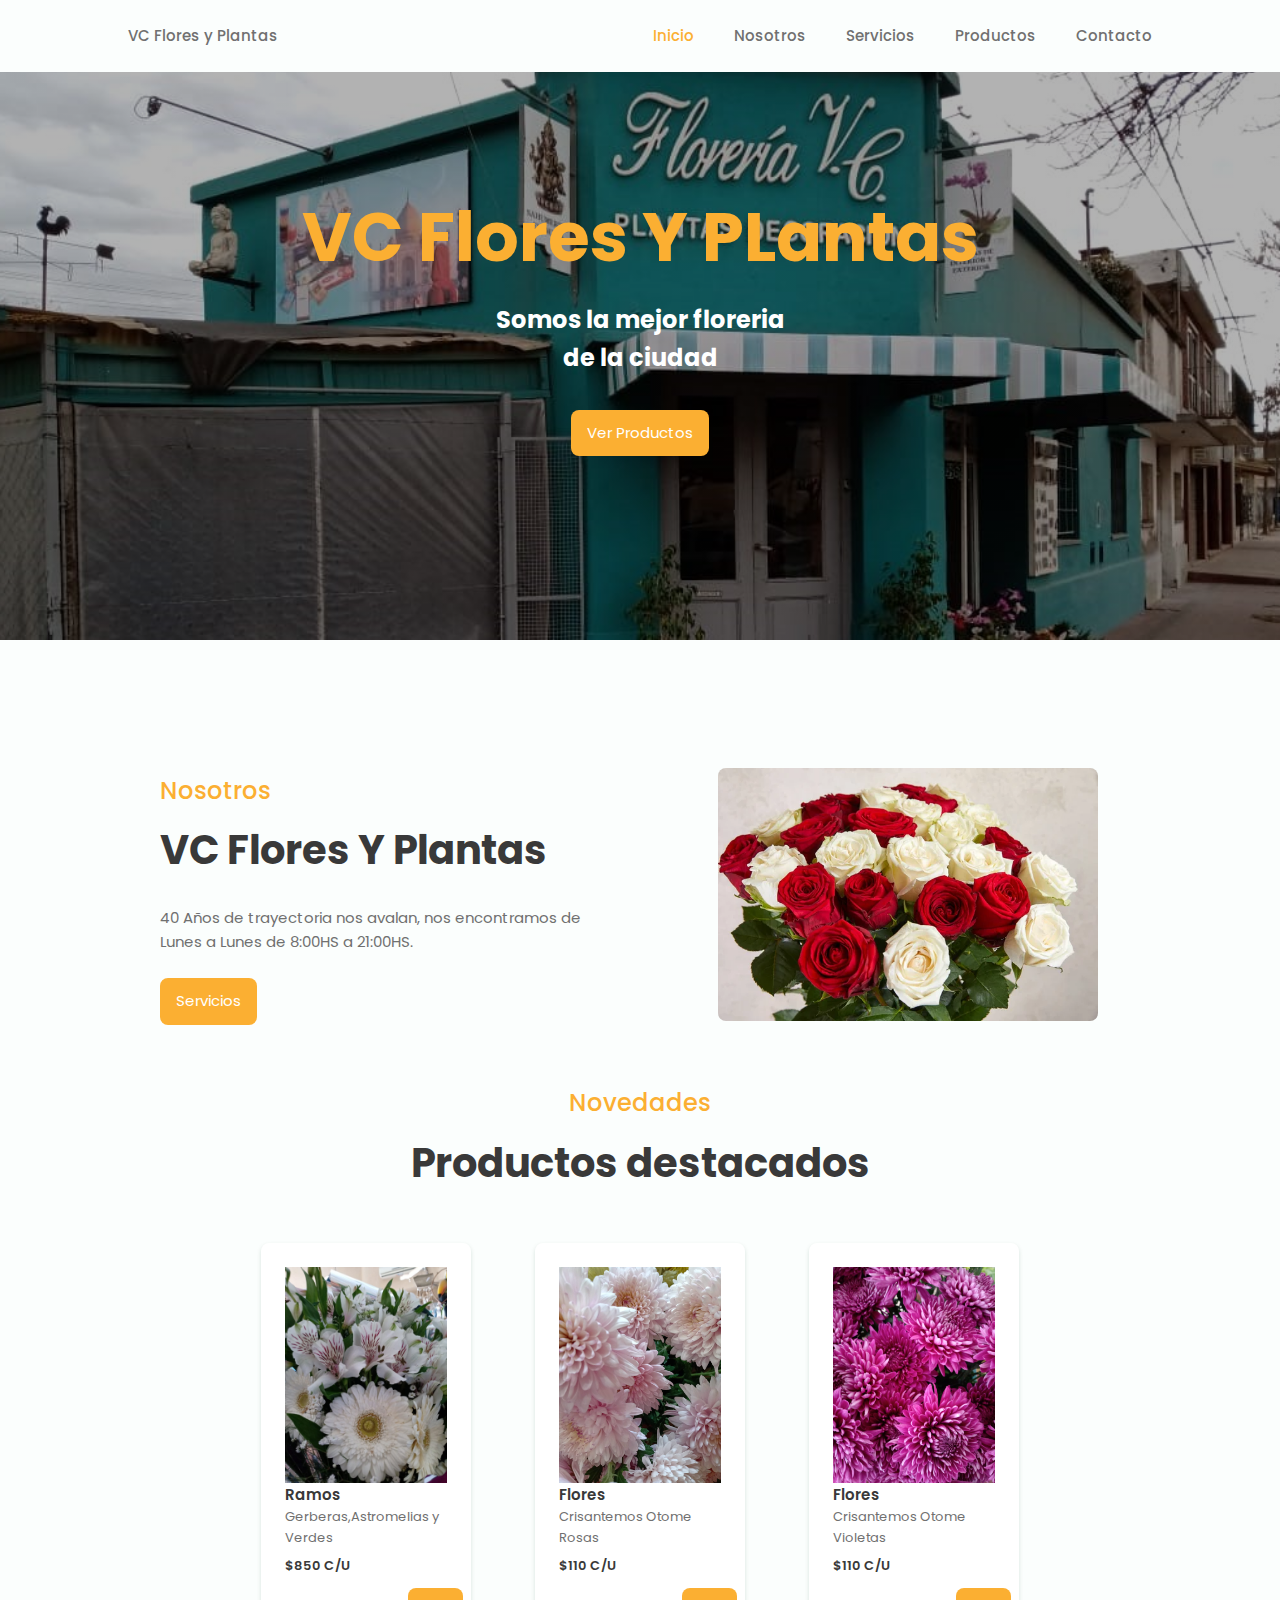
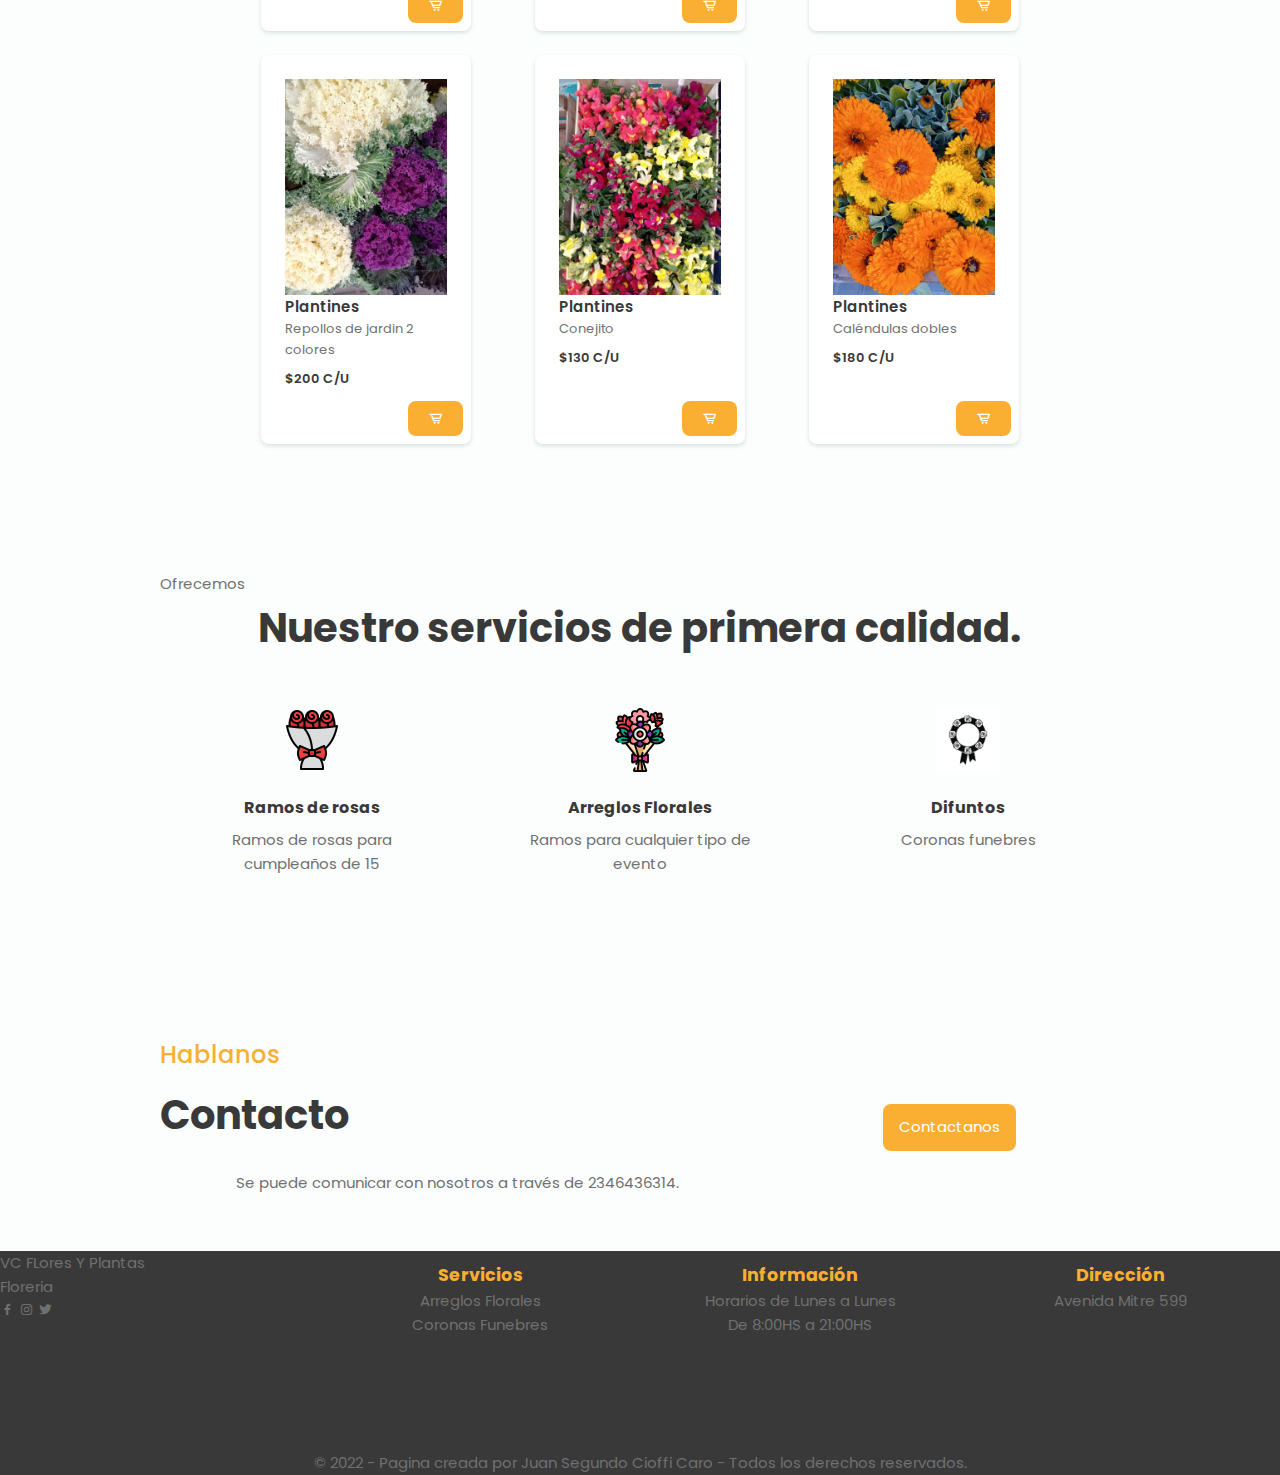
<file: Web/css/index.html>
<!DOCTYPE html>
<html lang="en">
<head>
    <meta charset="UTF-8">
    <meta http-equiv="X-UA-Compatible" content="IE=edge">
    <meta name="viewport" content="width=device-width, initial-scale=1.0">
    <title>VC Flores Y Plantas</title>
    <link href='https://cdn.jsdelivr.net/npm/boxicons@2.0.5/css/boxicons.min.css' rel='stylesheet'>
    <link rel="stylesheet" href="../css/style.css">
    <link rel="icon" type="image/png" href="../iconorosas.png">
</head>
<body>
    <header class="l-header">
        <nav class="nav tk-container">
            <a href="#" class="nav-logo">VC Flores y Plantas</a>
            <div class="nav-menu">
                <ul class="nav-lista">
                    <li class="nav-item"><a href="#home" class="nav-link active-link">Inicio</a></li>
                    <li class="nav-item"><a href="#nosotros" class="nav-link">Nosotros</a></li>
                    <li class="nav-item"><a href="#servicios" class="nav-link">Servicios</a></li>
                    <li class="nav-item"><a href="#1" class="nav-link">Productos</a></li>
                    <li class="nav-item"><a href="#contacto" class="nav-link">Contacto</a></li>
                </ul>
            </div>
        </nav>
        <div class="nav-toggle">
            <div class="nav-menu_toggle">
                <ul class="nav-lista_toggle">
                    <li class="nav-item_toggle"><a href="#home" class="nav-link active-link">Inicio</a></li>
                    <li class="nav-item_toggle"><a href="#nosotros" class="nav-link">Nosotros</a></li>
                    <li class="nav-item_toggle"><a href="#servicios" class="nav-link">Servicios</a></li>
                    <li class="nav-item_toggle"><a href="#1" class="nav-link">Productos</a></li>
                    <li class="nav-item_toggle"><a href="#contacto" class="nav-link">Contacto</a></li>
                </ul>
            </div>
        </div>
    </header>

    <main class="l-main">
        <section class="home" id="home">
            <div class="home-container tk-container tk-grid">
                <div class="home-datos">
                    <h1 class="home-titulo">VC Flores Y PLantas</h1>
                    <h2 class="home-subtitulo">Somos la mejor floreria <br> de la ciudad</h2>
                    <a href="#1" class="button">Ver Productos</a>
                </div>
            </div>
        </section>
        <section class="nosotros section tk-container" id="nosotros">
            <div class="nosotros-container tk-grid">
                <div class="nosotros-datos">
                    <span class="section-subtitulo nosotros_initial">Nosotros</span>
                    <h2 class="section-titulo nosotros_initial">VC Flores Y Plantas</h2>
                    <p class="descripcion-nosotros"> 40 Años de trayectoria nos avalan, nos encontramos de Lunes a Lunes de 8:00HS a 21:00HS.</p>
                    <a href="#servicios" class="button">Servicios</a>
                </div>
                <div class="nosotros-datos">
                    <img src="../rosas.jpeg" alt="" class="nosotros-img">
                </div>
                <div id="1">
                </div>
            </div>
        </section>
        <section class="productos-section tk-container" id="productos">
            <span class="section-subtitulo">Novedades</span>
            <h2 class="section-titulo productos">Productos destacados</h2>
            <div class="productos-container tk-grid">
                <div class="productos-contenido">
                    <img src="../RamoGerberas.jpeg" alt="productos-img">
                    <h3 class="productos-nombre">Ramos</h3>
                    <span class="productos-detalles">Gerberas,Astromelias y Verdes</span>
                    <span class="productos-precio">$850 C/U</span>
                    <a href="#" class="button productos-button"><i class="bx bx-cart-alt"></i></a>
                </div>

                <div class="productos-contenido">
                    <img src="../CrisantemosRosas.jpeg" alt="productos-img">
                    <h3 class="productos-nombre">Flores</h3>
                    <span class="productos-detalles">Crisantemos Otome Rosas</span>
                    <span class="productos-precio">$110 C/U</span>
                    <a href="#" class="button productos-button"><i class="bx bx-cart-alt"></i></a>
                </div>

                <div class="productos-contenido">
                    <img src="../FloresVioletas.jpeg" alt="productos-img">
                    <h3 class="productos-nombre">Flores</h3>
                    <span class="productos-detalles">Crisantemos Otome Violetas</span>
                    <span class="productos-precio">$110 C/U</span>
                    <a href="#" class="button productos-button"><i class="bx bx-cart-alt"></i></a>
                </div>

                <div class="productos-contenido">
                    <img src="../plantines2.jpeg" alt="productos-img">
                    <h3 class="productos-nombre">Plantines</h3>
                    <span class="productos-detalles">Repollos de jardin 2 colores</span>
                    <span class="productos-precio">$200 C/U</span>
                    <a href="#" class="button productos-button"><i class="bx bx-cart-alt"></i></a>
                </div>

                <div class="productos-contenido">
                    <img src="../plantines.jpeg" alt="productos-img">
                    <h3 class="productos-nombre">Plantines</h3>
                    <span class="productos-detalles">Conejito</span>
                    <span class="productos-precio">$130 C/U</span>
                    <a href="#" class="button productos-button"><i class="bx bx-cart-alt"></i></a>
                </div>

                <div class="productos-contenido">
                    <img src="../plantinesN.jpeg" alt="productos-img">
                    <h3 class="productos-nombre">Plantines</h3>
                    <span class="productos-detalles">Caléndulas dobles</span>
                    <span class="productos-precio">$180 C/U</span>
                    <a href="#" class="button productos-button"><i class="bx bx-cart-alt"></i></a>
                </div>
            </div>
        </section>
        <section class="servicios section tk-container" id="servicios">
            <span class="section-subtitilo">Ofrecemos</span>
            <h2 class="section-titulo">Nuestro servicios de primera calidad.</h2>
            <div class="servicios-container tk-grid">
                <div class="servicios-contenido">
                    <img src="../iconorosas.png" class="servicios-img" alt="">
                    <h3 class="servicios-titulo">Ramos de rosas</h3>
                    <p class="servicios-descripcion">Ramos de rosas para cumpleaños de 15</p>
                </div>
               <div class="servicios-contenido">
                    <img src="../ramooooo.png" class="servicios-img" alt="">
                    <h3 class="servicios-titulo">Arreglos Florales</h3>
                    <p class="servicios-descripcion">Ramos para cualquier tipo de evento</p>
                 </div>
                 <div class="servicios-contenido">
                    <img src="../coronafunebre.jpg" class="servicios-img" alt="">
                    <h3 class="servicios-titulo">Difuntos</h3>
                    <p class="servicios-descripcion">Coronas funebres</p>
                </div>
            </div>
        </section>
        <section class="contacto section tk-container" id="contacto">
            <div class="contacto-container tk-grid">
                <div class="contacto-datos">
                    <span class="section-subtitulo contacto_initial">Hablanos</span>
                    <h2 class="section-titulo contacto_initial">Contacto</h2>
                    <p class="contacto-descripcion">Se puede comunicar con nosotros a través de 2346436314.</p>
                </div>
                <div class="contacto-button">
                    <a href="../formulario/formulario.html" class="button">Contactanos</a>
                </div>
            </div>
        </section>
    </main>

    <footer>
        <div class="footer-container">
            <div>
                <a href="#" class="footer-titulo">VC FLores Y Plantas</a><br>
                <span class="footer-descripcion">Floreria</span><br>
                <a href="https://www.facebook.com/" target="_blank" class="footer-redes"><i class="bx bxl-facebook"></i></a>
                <a href="https://www.instagram.com/" target="_blank" class="footer-redes"><i class="bx bxl-instagram"></i></a>
                <a href="https://twitter.com/" target="_blank" class="footer-redes"><i class="bx bxl-twitter"></i></a>
            </div>
            <div class="footer-contenido">
                <h3 class="footer-titulo">Servicios</h3>
                <ul>
                    <li><a href="#servicios" class="footer-link">Arreglos Florales</a></li>
                    <li><a href="#servicios" class="footer-link">Coronas Funebres</a></li>
                </ul>
            </div>
            <div class="footer-contenido">
                <h3 class="footer-titulo">Información</h3>
                <ul>
                    <li><a href="#nosotros" class="footer-link">Horarios de Lunes a Lunes</a></li>
                    <li><a href="#nosotros" class="footer-link">De 8:00HS a 21:00HS</a></li>
                </ul>
            </div>
            <div class="footer-contenido">
                <h3 class="footer-titulo">Dirección</h3>
                <ul>
                 <li>Avenida Mitre 599</li>
                </ul>
            </div>
        </div>
        <p class="footer-copy">&copy; 2022 - Pagina creada por Juan Segundo Cioffi Caro - Todos los derechos reservados.</p>
    </footer>
</body>
</html>
</file>
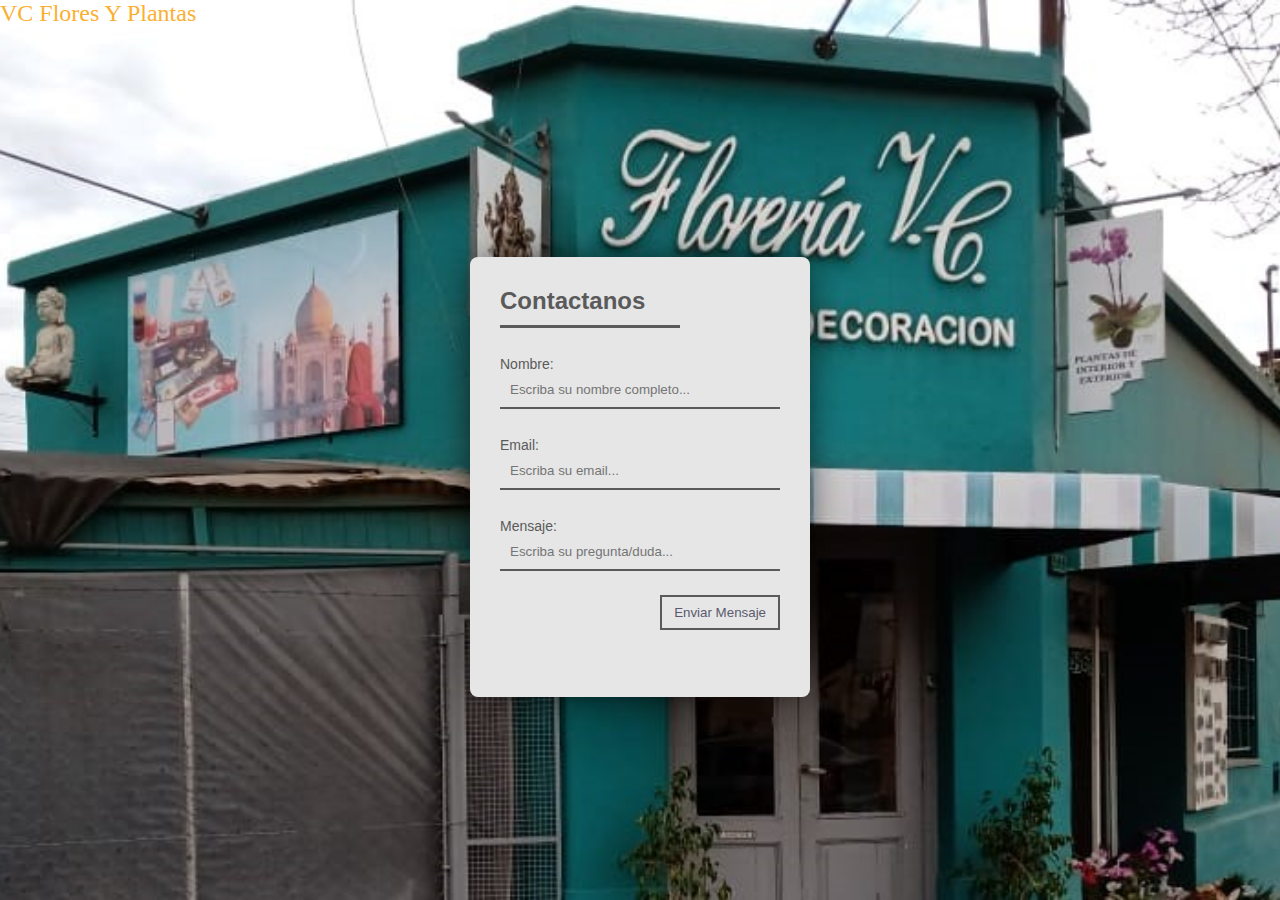
<file: Web/formulario/formulario.html>
<!DOCTYPE html>
<html lang="en">
<head>
    <meta charset="UTF-8">
    <meta http-equiv="X-UA-Compatible" content="IE=edge">
    <meta name="viewport" content="width=device-width, initial-scale=1.0">
    <title>Formulario de contacto</title>
    <link rel="stylesheet" href="../formulario/formulario.css">
    <link rel="icon" type="image/png" href="../iconorosas.png">
</head>
<body>
    <header class="l-header">
        <nav class="nav tk-container">
            <a href="../css/index.html" class="nav-logo">VC Flores Y Plantas</a>
            <a href="../css/index.html" class="nav-flecha">🡰</a>
        </nav>
    </header>
    <main> 
        <form class="form">
            <h2>Contactanos</h2>
            <p type="Nombre:"><input placeholder="Escriba su nombre completo..."></input></p>
            <p type="Email:"><input placeholder="Escriba su email..."></input></p>
            <p type="Mensaje:"><input placeholder="Escriba su pregunta/duda..."></input></p>
            <button>Enviar Mensaje</button>
          </form>
    </main>
</body>
</html>
</file>
<file: Web/css/style.css>
@import url("https://fonts.googleapis.com/css2?family=Poppins:wght@400;500;600&display=swap");
*,::before,::after{
    box-sizing: border-box;
}
html{
    scroll-behavior: smooth;
}
body {
    margin: 3rem 0 0 0;
    font-family: 'Poppins', sans-serif;
    font-size: .938rem;
    background-color: #fbfefd;
    color: #707070;
    line-height: 1.6;
}
h1,h2,h3,p,ul {
    margin: 0;
}
ul {
    padding: 0;
    list-style: none;
}
a {
    text-decoration: none;
}
img {
    max-width: 100%;
    height: auto;
}
.section {
    padding: 2rem 0 2rem;
}
.section-titulo, .section-subtitulo {
    text-align: center;
}
.section-titulo {
    font-size: 2.5rem;
    color: #393939;
    margin-bottom: 1.5rem;
}
.section-subtitulo {
    font-size: 1.5rem;
    display: block;
    color: #fbaf32;
    font-weight: 500;
    margin-bottom: .5rem;
}
.tk-container {
    max-width: 960px;
    width: calc(100% - 2rem);
    margin-left: 1rem;
    margin-right: 1rem;
}
.tk-grid {
    display: grid;
    gap: 1.5rem;
}
.l-header {
    width: 100%;
    position: fixed;
    top: 0;
    left: 0;
    z-index: 100;
    background-color: #fbfefd;
}
.nav{
    max-width: 1024px;
    height: 3rem;
    display: flex;
    justify-content: space-between;
    align-items: center;
}
.nav-menu{
    display: none;
}
.nav-item_toggle{
    font-size: 15px;
}
.nav-lista_toggle{
    display: flex;
    justify-content: space-evenly
}
.nav-menu_toggle{
    border-top: #5555 1px solid;
}
@media screen and (max-width:768px){
    .nav-menu{
        position: fixed;
        top:-100%;
        left: 0;
        width: 100%;
        padding: 1.5rem 0 1rem;
        text-align: center;
        background-color: #fbfefd;
        transition: .4s;
        box-shadow: 0 4px 4px rgba(0, 0, 0, .1);
        border-radius: 0 0 1rem 1rem;
        z-index: 100;
    }
}
.nav-item {
    margin-bottom: 1rem;
}
.nav-link, .nav-logo, .nav-toggle {
    color: #707070;
    font-weight: 500;
}
.nav-logo:hover{
    color: #fbaf32;
}
.nav-link {
    transition: .3s;
}
.nav-link:hover {
    color: #fbaf32;
}
.nav-toggle {
    font-size: 1.3rem;
    cursor: pointer;
}
.active-link {
    color: #fbaf32;
}
.home {
    background-image: linear-gradient(rgba(0,0,0,0.3),rgba(0,0,0,0.3)),
     url(../frente.jpeg);
     background-position: center center;
     background-size: cover;
}
.home-container {
    height: calc(100vh - 3rem);
    align-content: center;
}
.home-datos {
    text-align: center;
}
.home-titulo {
    font-size: 4.25rem;
    color: #fbaf32;
    margin-bottom: .5rem;
}
.home-subtitulo {
    font-size: 1.5rem;
    color: #fff;
    margin-bottom: 2rem;
}
.button{
    display: inline-block;
    background-color: #fbaf32;
    color: #fff;
    padding: .70rem 1rem;
    border-radius: .5rem;
    transition: .3s;
}
.button:hover {
    background-color: #e78e00;
}
.nosotros-datos {
    text-align: center;
    margin: auto;
}
.descripcion-nosotros {
    margin-bottom: 1.5rem;
}
.nosotros-img {
    width: 280px;
    border-radius: .5rem;
    justify-self: center;
}
.servicios-container{
    row-gap: 2.5rem;
    grid-template-columns: repeat(auto-fit, minmax(220px, 1fr));
}
.servicios-contenido {
    text-align: center;
}
.servicios-img {
    width: 64px;
    height: 64px;
    fill: #fbaf32;
    margin-bottom: 1rem;
}
.servicios-titulo {
    font-size: 1rem;
    color: #393939;
    margin-bottom: .5rem;
}
.servicios-descripcion {
    padding: 0 1.5rem;
}
.productos-container {
    grid-template-columns: repeat(2, 1fr);
    justify-content: center;
}
.productos-contenido{
    position: relative;
    display: flex;
    flex-direction: column;
    background-color: #fff;
    border-radius: .5rem;
    box-shadow: 0 2px 4px rgba(3, 74, 40, .15);
    padding: .75rem;
}
.productos-img{
    width: 100px;
    align-self: center;
    margin-bottom: 1rem;
}
.productos-nombre, .productos-precio{
    font-weight: 600;
    color: #393939;
}
.productos-nombre {
    font-size: .938rem;
}
.productos-detalles, .productos-precio {
    font-size: .813rem;
}
.productos-detalles {
    margin-bottom: .5rem;
}
.productos-precio{
    padding-bottom: 30px;
}
.productos-button {
    position: absolute;
    bottom: 0;
    right: 0;
    display: flex;
    padding: 10px 20px;
    margin: 8px;
}
.contacto-container {
    text-align: center;
}
.contacto-descripcion {
    margin-bottom: 1.5rem;
}
@media screen and (min-width:576px) {
    .nosotros-container {
        grid-template-columns: repeat(2,1fr);
        align-items: center;
    }
    .nosotros-datos, .nosotros_initial,
    .contacto_initial{
        text-align: initial;
    }
    .nosotros-img {
        width: 380px;
        order: -1;
    }
    .contacto-container{
        grid-template-columns: 1.75fr 1fr;
        align-items: center;
    }
    .contacto-button {
        justify-self: center;
    }
}
@media screen and (min-width:768px) {
    body {
        margin: 0;
    }
    .section {
        padding-top: 8rem;
    }
    .nav {
        height: calc(3rem + 1.5rem);
    }
    .nav-menu{
        display: block;
    }
    .nav-lista{
        display: flex;
    }
    .nav-item{
        margin-left: 2.5rem;
        margin-bottom: 0;
    }
    .nav-toggle {
        display: none;
    }
    .home-container {
        height: 100vh;
        justify-items: center;
    }
    .servicios-container,
    .productos-container {
        margin-top: 3rem;
    }
    .productos-container {
        grid-template-columns: repeat(3, 210px);
        column-gap: 4rem;
    }
    .productos-contenido {
        padding: 1.5rem;
    }
    .producto-img{
        width: 130px;
    }
}
@media screen and (min-width:960px) {
    .tk-container {
        margin-left: auto;
        margin-right: auto;
    }
    .nosotros-container {
        column-gap: 7rem;
    }
}

@media screen and (min-width:721px) {
    .home-container {
        height: 640px;
    }
}
.footer-container{
    background-color: #393939;
}
.footer-container{
    display: grid;
    grid-template-columns: repeat(4, 1fr);
    grid-template-rows: 200px;
    grid-column-gap: 0px;
    grid-row-gap: 0px;
}
.footer-contenido{
    text-align: center;
    margin: 10px;
}
.footer-container a{
    text-decoration: none;
    color: #707070;
}
.footer-titulo{
    color: #fbaf32;
}
.footer-copy{
    text-align: center;
    background-color: #393939;
}
</file>
<file: Web/formulario/formulario.css>
body{
    background-image: url(../frente.jpeg);
    background-repeat:no-repeat;
    background-size:cover;
    margin:0;
    height: 100vh;
    background-position: center;
}
.nav-logo{
    color:#5a5a5a;
    font-weight: 500;
    font-size: 1.5em;
}
.nav-logo:hover{
    color: #fbaf32;
}
.nav-flecha{
    display: none;
}
a{
    text-decoration: none;
}
ul {
    padding: 0;
    list-style: none;
}
a {
    text-decoration: none;
}
.form{
    width:340px;
    height:440px;
    background:#e6e6e6;
    border-radius:8px;
    box-shadow:0 0 40px -10px #000;
    margin:calc(50vh - 220px) auto;
    padding:20px 30px;
    max-width:calc(100vw - 40px);
    box-sizing:border-box;
    font-family:'Montserrat',sans-serif;
    position:relative;
}
h2{
    margin:10px 0;
    padding-bottom:10px;
    width:180px;
    color:#5a5a5a;
    border-bottom:3px solid #5a5a5a;
}
input{
    width:100%;
    padding:10px;
    box-sizing:border-box;
    background:none;
    outline:none;
    resize:none;border:0;
    font-family:'Montserrat',sans-serif;
    transition:all .3s;
    border-bottom:2px solid #5a5a5a
}
input:focus{
    border-bottom:2px solid #78788c
}
p:before{
    content:attr(type);
    display:block;
    margin:28px 0 0;
    font-size:14px;
    color:#5a5a5a
}
button{
    float:right;
    padding:8px 12px;
    margin:8px 0 0;
    font-family:'Montserrat',sans-serif;
    border:2px solid #5a5a5a;
    background:0;
    color:#5a5a6e;
    cursor:pointer;
    transition:all .3s
}
button:hover{
    background:#78788c;
    color:#fff
}
@media screen and (max-width: 768px){
    body{
        background-size:cover;
        background-position: center; 
}
.nav-logo{
    display: none;
}
.nav-flecha{
    display: block;
    color:#5a5a5a;
    font-size: 1.5em;
}
}
</file>
